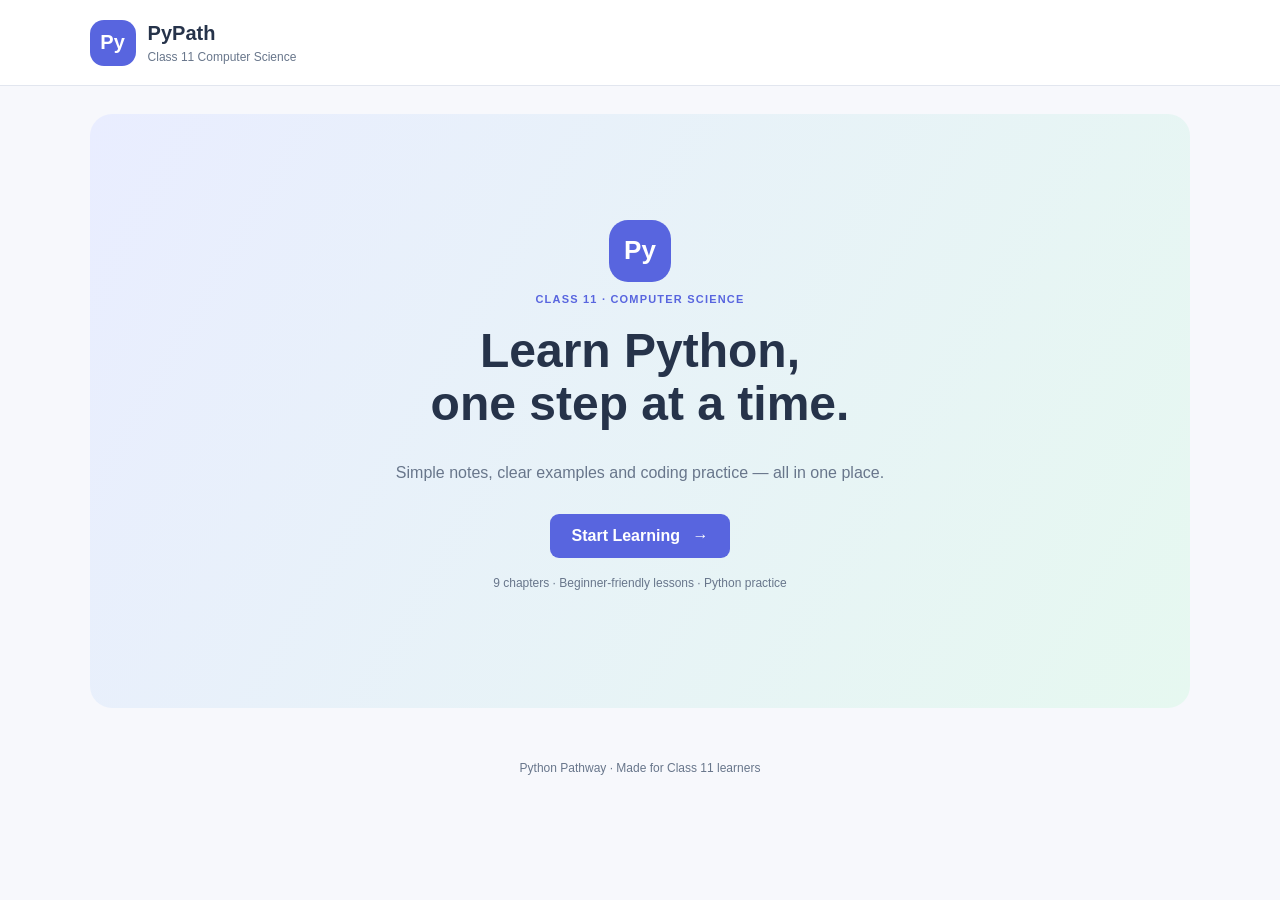
<file: index.html>
<!DOCTYPE html>
<html lang="en">
<head>
  <meta charset="UTF-8">
  <meta name="viewport" content="width=device-width, initial-scale=1.0">
  <title>PyPath | Class 11</title>
  <link rel="stylesheet" href="style.css">
</head>
<body>
  <header class="topbar">
    <div class="logo">Py</div>
    <div class="brand">
      <h1>PyPath</h1>
      <p>Class 11 Computer Science</p>
    </div>
  </header>

  <main class="welcome-screen">
    <div class="welcome-logo">Py</div>
    <p class="eyebrow">CLASS 11 · COMPUTER SCIENCE</p>
    <h2>Learn Python,<br>one step at a time.</h2>
    <p class="welcome-text">Simple notes, clear examples and coding practice — all in one place.</p>
    <a class="primary-button start-link" href="learn.html">Start Learning <span>→</span></a>
    <p class="welcome-small">9 chapters · Beginner-friendly lessons · Python practice</p>
  </main>

  <footer>Python Pathway · Made for Class 11 learners</footer>
</body>
</html>
</file>
<file: style.css>
/* PYTHON PATHWAY: all website styling lives in this file. */
:root {
  --purple: #5865df;
  --purple-light: #eef0ff;
  --green-light: #e3f7ee;
  --yellow-light: #fff4d8;
  --page: #f7f8fc;
  --text: #26334a;
  --muted: #68768b;
  --border: #e2e6ef;
  --white: #fff;
}

* { box-sizing: border-box; }
body { margin: 0; background: var(--page); color: var(--text); font: 16px Arial, Helvetica, sans-serif; }
button, textarea { font: inherit; }
button { cursor: pointer; }
.hidden { display: none !important; }

/* Top header */
.topbar { position: sticky; top: 0; z-index: 20; display: flex; align-items: center; gap: 12px; min-height: 86px; padding: 16px 7%; background: var(--white); border-bottom: 1px solid var(--border); }
.logo, .welcome-logo { display: grid; place-items: center; background: var(--purple); color: white; font-weight: bold; border-radius: 14px; }
.logo { width: 46px; height: 46px; font-size: 20px; }
.brand h1 { margin: 0; font-size: 20px; }
.brand p { margin: 5px 0 0; color: var(--muted); font-size: 12px; }
.menu-button, .main-page-button { padding: 9px 12px; border: 1px solid var(--border); border-radius: 8px; background: #f2f4f9; color: var(--text); }
.menu-button { display: none; }
.main-page-button { display: inline-block; flex-shrink: 0; margin: 0 4px 0 0; padding: 10px 20px; border: 1px solid var(--border); border-radius: 8px; background: var(--purple-light); color: var(--purple); font-weight: bold; font-size: 15px; text-decoration: none; margin-left:-90px; margin-right:80px}

/* Welcome screen */
.welcome-screen { display: flex; flex-direction: column; align-items: center; justify-content: center; width: 86%; min-height: 66vh; margin: 28px auto; padding: 44px 24px; border-radius: 22px; background: linear-gradient(120deg, #e9edff, #e6f8f0); text-align: center; }
.welcome-logo { width: 62px; height: 62px; border-radius: 19px; font-size: 26px; }
.eyebrow { color: var(--purple); font-size: 11px; font-weight: bold; letter-spacing: 1.2px; }
.welcome-screen h2 { margin: 8px 0 12px; font-size: clamp(32px, 4.5vw, 48px); line-height: 1.12; }
.welcome-text { max-width: 500px; color: var(--muted); line-height: 1.7; }
.primary-button { margin-top: 12px; padding: 13px 22px; border: 0; border-radius: 9px; background: var(--purple); color: white; font-weight: bold; }
.primary-button:hover { background: #4653ca; }
.primary-button span { margin-left: 8px; }
.welcome-small { margin-top: 18px; color: var(--muted); font-size: 12px; }

/* Chapter sidebar */
.learning-layout { display: flex; min-height: calc(100vh - 140px); }
.sidebar { flex: 0 0 245px; width: 245px; padding: 18px 10px; background: #f0f2f6; border-right: 1px solid #dfe3ea; }
.sidebar-heading { margin: 0 8px 12px; color: #788397; font-size: 11px; font-weight: bold; letter-spacing: 1.2px; }
.home-link, .chapter-button { display: flex; align-items: center; justify-content: space-between; gap: 8px; width: 100%; padding: 12px 11px; border: 0; border-radius: 4px; background: transparent; color: var(--text); text-align: left; font-size: 14px; line-height: 1.5; }
.home-link { justify-content: flex-start; }
.home-link:hover, .chapter-button:hover { background: #e5e8ef; }
.home-link.active, .chapter-button.active { border-left: 3px solid var(--purple); background: #dfe4ec; font-weight: bold; }
.chapter-button .arrow { color: #7b8496; font-size: 16px; }
.chapter-button.open .arrow { transform: rotate(90deg); }
.subtopic-list { padding: 2px 0 7px 12px; }
.subtopic-button { display: block; width: 100%; padding: 10px 11px; border: 0; border-left: 2px solid #dfe3ea; background: transparent; color: #596579; text-align: left; font-size: 14px; line-height: 1.45; }
.subtopic-button:hover, .subtopic-button.active { background: #e5e9f2; color: #3f4fc0; }

/* Home page and lesson area */
.main-content { flex: 1; min-width: 0; max-width: 1240px; margin: 0 auto; padding: 38px clamp(20px, 4vw, 56px) 56px; }
.main-content h2 { margin: 8px 0 12px; font-size: clamp(27px, 2.5vw, 34px); line-height: 1.25; }
.intro-text { max-width: 850px; color: var(--muted); font-size: 17px; line-height: 1.85; }
.feature-grid { display: grid; grid-template-columns: repeat(3, minmax(0, 1fr)); gap: 14px; margin: 24px 0; }
.feature-card, .how-card, .note-card, .quiz-card { padding: 22px; border: 1px solid var(--border); border-radius: 14px; background: var(--white); }
.feature-icon { display: grid; place-items: center; width: 34px; height: 34px; border-radius: 9px; font-size: 18px; font-weight: bold; }
.feature-icon.purple { background: var(--purple-light); color: var(--purple); }
.feature-icon.green { background: var(--green-light); color: #25815c; }
.feature-icon.yellow { background: var(--yellow-light); color: #a77720; }
.feature-card h3, .how-card h3 { margin: 13px 0 8px; font-size: 15px; }
.feature-card p, .how-card li, .syllabus-note { color: var(--muted); font-size: 13px; line-height: 1.8; }
.how-card h3 { margin-top: 0; }
.how-card ol { margin-bottom: 0; padding-left: 21px; }
.syllabus-note { margin-top: 18px; }
.back-link { padding: 8px 0; border: 0; background: transparent; color: var(--purple); font-weight: bold; }

/* Topic notes and example code */
.note-card { margin: 22px 0; padding: clamp(22px, 3vw, 30px); box-shadow: 0 3px 14px rgba(31, 45, 75, .035); }
.note-card h3 { margin: 0 0 14px; color: #202b42; font-size: 23px; line-height: 1.35; }
.note-card p { margin: 0 0 16px; color: #43516a; font-size: 16px; line-height: 1.9; }
.note-card p:has(strong) { margin: 20px 0 8px; color: #394965; font-size: 14px; }
.note-card p strong { color: var(--text); }
.code-example, .expected-output { overflow-x: auto; margin: 10px 0 18px; padding: 18px; border: 1px solid var(--border); border-radius: 8px; white-space: pre-wrap; font: 15px/1.8 Consolas, monospace; }
.code-example { border-color: #34415b; background: #202b42; color: #e7edff; }
.expected-output { margin-bottom: 0; background: #f0f3f8; color: var(--text); }

/* Python practice lab */
.practice-card { margin: 20px 0; padding: clamp(20px, 3vw, 28px); border-radius: 13px; background: #202b42; color: white; }
.practice-card h3, .quiz-card h3 { margin-top: 0; font-size: 22px; }
.practice-card > p, .quiz-card p { color: #c2cce0; font-size: 15px; line-height: 1.8; }
#codeEditor { width: 100%; min-height: 180px; padding: 14px; resize: vertical; border: 1px solid #43516e; border-radius: 8px; outline: none; background: #172135; color: #e7edff; font: 13px/1.7 Consolas, monospace; }
.practice-buttons { display: flex; gap: 9px; margin-top: 12px; }
.run-button, .reset-button { padding: 10px 13px; border: 0; border-radius: 7px; font-weight: bold; }
.run-button { background: #7de0b5; color: #173b30; }
.reset-button { background: #3a4762; color: white; }
.output-label { margin-bottom: 7px; font-weight: bold; }
#codeOutput { min-height: 42px; margin: 0; padding: 12px; overflow-wrap: anywhere; border-radius: 8px; background: #101a2c; color: #a8f0ce; white-space: pre-wrap; font: 13px/1.7 Consolas, monospace; }
.quiz-card { margin: 20px 0; }
.quiz-choice { display: block; width: 100%; margin: 8px 0; padding: 13px 15px; border: 1px solid var(--border); border-radius: 7px; background: #f0f2f8; color: var(--text); text-align: left; font-size: 15px; line-height: 1.5; }
.quiz-choice:hover { background: var(--purple-light); }
#quizFeedback { font-weight: bold; }
footer { padding: 25px 12px; color: var(--muted); text-align: center; font-size: 12px; }

/* Mobile layout */
@media (max-width: 800px) {
  .topbar { padding: 14px 4%; }
  .menu-button { display: inline-block; }
  .learning-layout { display: block; }
  .sidebar { display: none; position: fixed; z-index: 15; top: 76px; bottom: 0; left: 0; width: 270px; overflow-y: auto; box-shadow: 8px 0 24px #26334a20; }
  .sidebar.mobile-open { display: block; }
  .main-content { padding: 25px 5%; }
  .feature-grid { grid-template-columns: 1fr; }
}
@media (min-width: 801px) {
  .sidebar { position: sticky; top: 86px; height: calc(100vh - 86px); overflow-y: auto; }
}
@media (max-width: 520px) {
  .welcome-screen { width: 92%; min-height: 68vh; padding: 28px 18px; }
  .welcome-screen h2 { font-size: 32px; }
  .brand h1 { font-size: 18px; }
  .main-content h2 { font-size: 23px; }
  .note-card h3 { font-size: 21px; }
  .note-card p { font-size: 15px; line-height: 1.8; }
  .code-example, .expected-output { font-size: 14px; }
}

/* Links that look like buttons */
.start-link { text-decoration: none; }
</file>
